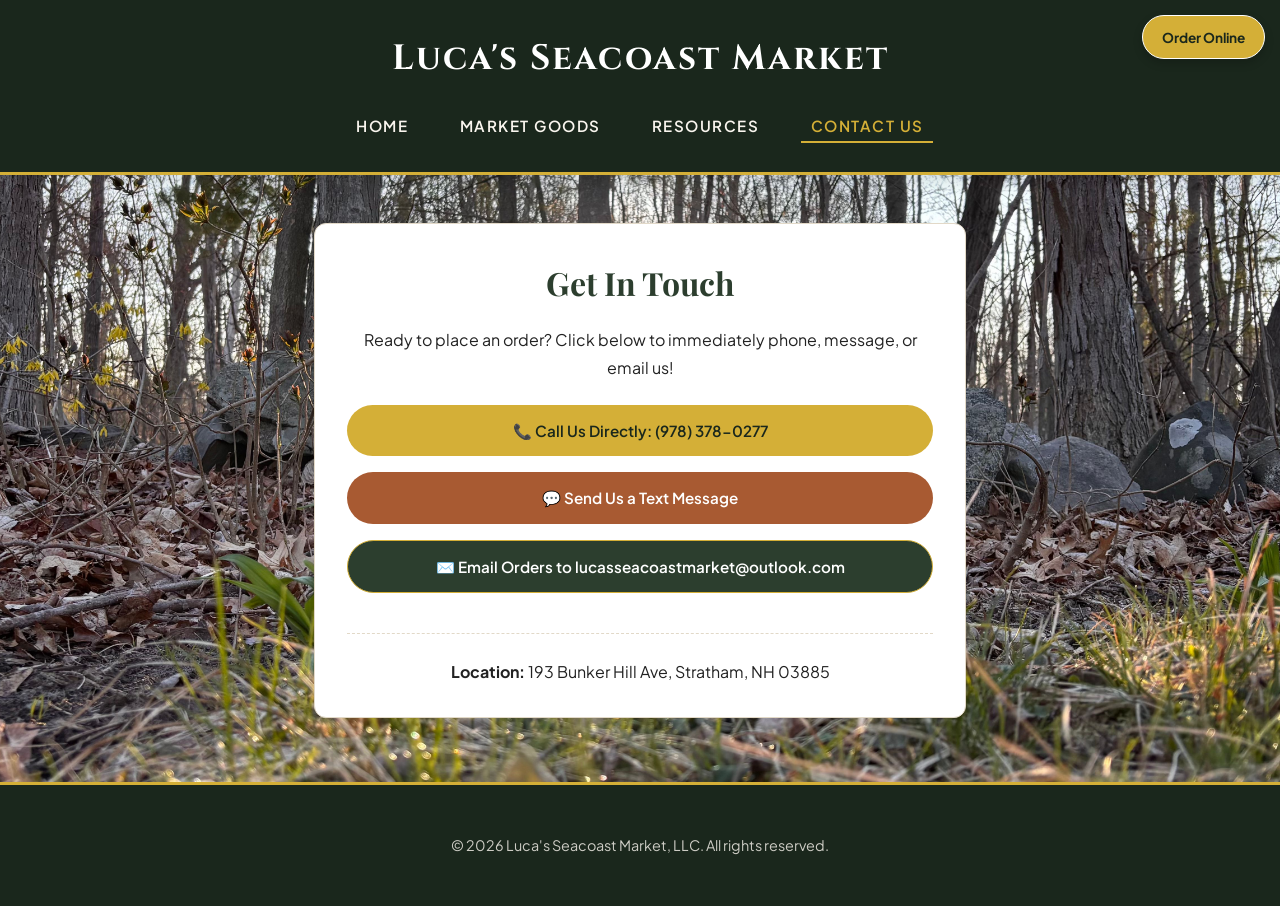
<file: contact.html>
<!DOCTYPE html>
<html lang="en">
<head>
  <meta charset="UTF-8">
  <meta name="viewport" content="width=device-width, initial-scale=1.0">
  <title>Contact Us | Luca's Seacoast Market</title>
  <link rel="stylesheet" href="style.css">
</head>
<body>

<body class="contact-page">
  <header>
    <h1>Luca's Seacoast Market</h1>
    <nav>
      <a href="index.html">Home</a>
      <a href="market.html">Market Goods</a>
      <a href="resources.html">Resources</a>
      <a href="contact.html" class="active">Contact Us</a>
    </nav>
  </header>

  <main class="animated-entry" style="max-width: 700px;">
    <div class="card" style="text-align: center;">
      <h2 style="font-family: 'Playfair Display', serif; font-size: 2rem; color: var(--farm-green); margin-bottom: 1rem;">Get In Touch</h2>
      <p style="margin-bottom: 1.5rem;">Ready to place an order? Click below to immediately phone, message, or email us!</p>

      <div class="action-buttons" style="flex-direction: column; gap: 1rem; align-items: stretch;">
        <a href="tel:9783780277" class="btn btn-call btn-pulse">📞 Call Us Directly: (978) 378-0277</a>
        <a href="sms:9783780277" class="btn btn-text">💬 Send Us a Text Message</a>
        <a href="mailto:lucasseacoastmarket@outlook.com" class="btn btn-email">✉️ Email Orders to lucasseacoastmarket@outlook.com</a>
      </div>

      <div style="margin-top: 2.5rem; border-top: 1px dashed var(--border-subtle); padding-top: 1.5rem;">
        <p><strong>Location:</strong> 193 Bunker Hill Ave, Stratham, NH 03885</p>
      </div>
    </div>
  </main>
<!-- Sticky Floating Button -->
<a href="https://lucasseacoastmarket.com/store.html" style="position: fixed; top: 15px; right: 15px; z-index: 1001; background: var(--accent-gold); color: #1A271C; padding: 0.6rem 1.2rem; border-radius: 30px; font-weight: bold; text-decoration: none; box-shadow: 0 4px 10px rgba(0,0,0,0.2); font-size: 0.85rem; border: 1px solid #FFF;">Order Online</a>
  <footer>
    <p>&copy; 2026 Luca's Seacoast Market, LLC. All rights reserved.</p>
  </footer>

</body>
</html>
</file>
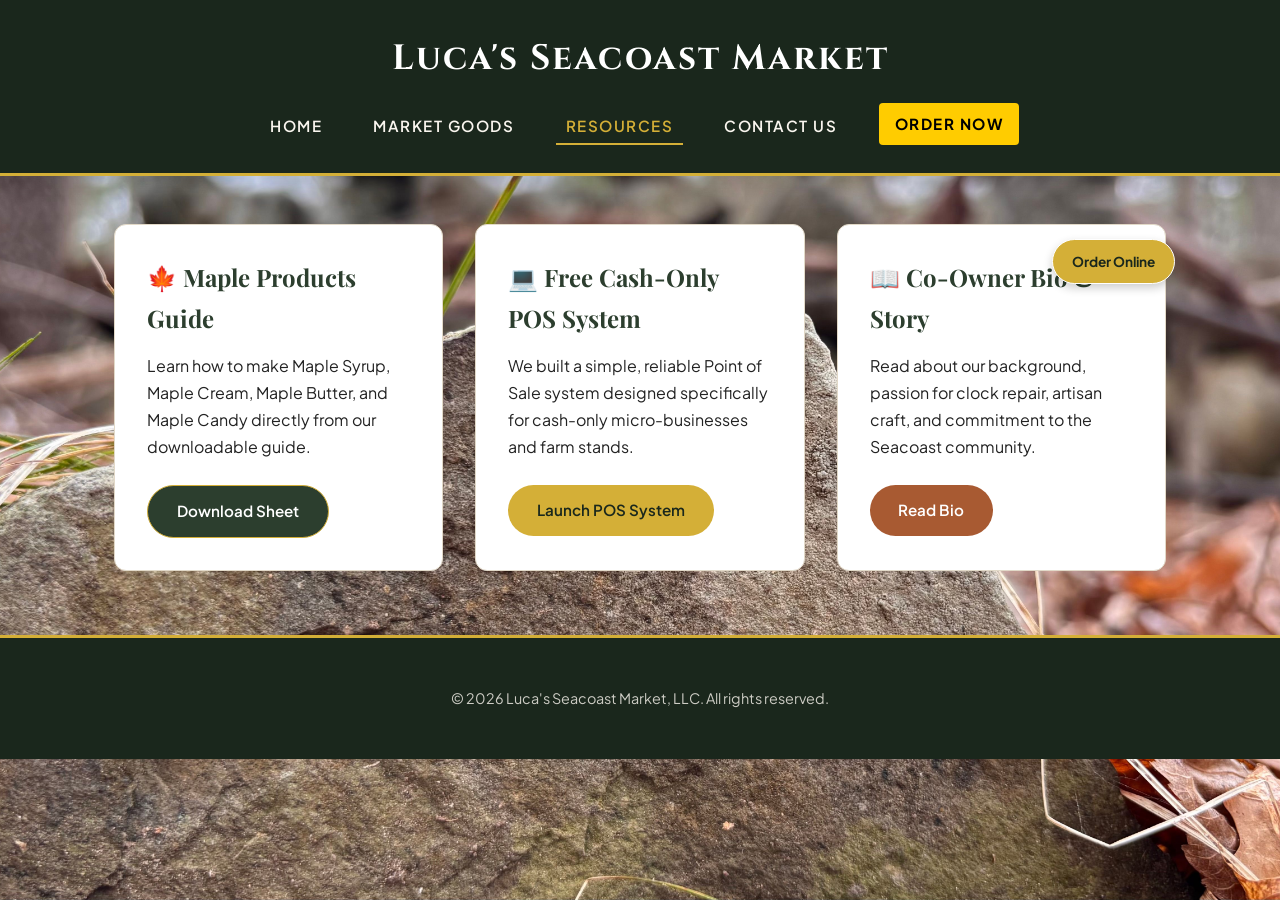
<file: resources.html>
<!DOCTYPE html>
<html lang="en">
<head>
  <meta charset="UTF-8">
  <meta name="viewport" content="width=device-width, initial-scale=1.0">
  <title>Resources & Tools | Luca's Seacoast Market</title>
  <link rel="stylesheet" href="style.css">
</head>
<body>

<body class="resources-page">

  <header>
    <h1>Luca's Seacoast Market</h1>
    <nav>
      <a href="index.html">Home</a>
      <a href="market.html">Market Goods</a>
      <a href="resources.html" class="active">Resources</a>
      <a href="contact.html">Contact Us</a>
      <a href="https://lucasseacoastmarket.com/store.html" class="order-now-btn">Order Now</a>
    </nav>
  </header>

  <main class="animated-entry">
    <div class="grid">
      <div class="card">
        <h3>🍁 Maple Products Guide</h3>
        <p>Learn how to make Maple Syrup, Maple Cream, Maple Butter, and Maple Candy directly from our downloadable guide.</p>
        <a href="https://lucasseacoastmarket.com/Maple-Products-Sheet.pdf" class="btn btn-email" style="margin-top: 1.5rem; text-decoration: none;">Download Sheet</a>
      </div>

      <div class="card">
        <h3>💻 Free Cash-Only POS System</h3>
        <p>We built a simple, reliable Point of Sale system designed specifically for cash-only micro-businesses and farm stands.</p>
        <a href="https://lucasseacoastmarket.com/pos" class="btn btn-call" style="margin-top: 1.5rem; text-decoration: none;">Launch POS System</a>
      </div>

      <!-- Sticky Floating Button -->
<a href="https://lucasseacoastmarket.com/store.html" style="position: fixed; top: 15px; right: 15px; z-index: 1001; background: var(--accent-gold); color: #1A271C; padding: 0.6rem 1.2rem; border-radius: 30px; font-weight: bold; text-decoration: none; box-shadow: 0 4px 10px rgba(0,0,0,0.2); font-size: 0.85rem; border: 1px solid #FFF;">Order Online</a>
      
      <div class="card">
        <h3>📖 Co-Owner Bio & Story</h3>
        <p>Read about our background, passion for clock repair, artisan craft, and commitment to the Seacoast community.</p>
        <a href="https://lucastringer.com/" class="btn btn-text" style="margin-top: 1.5rem; text-decoration: none;">Read Bio</a>
      </div>
    </div>
  </main>

  <footer>
    <p>&copy; 2026 Luca's Seacoast Market, LLC. All rights reserved.</p>
  </footer>

</body>
</html>
</file>
<file: style.css>
@import url('https://fonts.googleapis.com/css2?family=Cinzel:wght@500;700&family=Playfair+Display:ital,wght@0,400;0,600;1,400&family=Plus+Jakarta+Sans:wght@300;400;600&display=swap');

:root {
  --farm-green: #2C3E2E;
  --deep-forest: #1A271C;
  --vintage-cream: #FAF6EF;
  --accent-gold: #D4AF37;
  --rust-copper: #A85A32;
  --card-bg: #FFFFFF;
  --text-primary: #222222;
  --text-muted: #555555;
  --border-subtle: #E2D9C8;
}

* {
  box-sizing: border-box;
  margin: 0;
  padding: 0;
}

body {
  font-family: 'Plus Jakarta Sans', sans-serif;
  background: url('back.jpg') no-repeat center center fixed;
  background-size: cover;
  color: var(--text-primary);
  line-height: 1.7;
  overflow-x: hidden;
}

/* Page-Specific Backgrounds */
body.market-page {
  background: url('back1.jpg') no-repeat center center fixed;
  background-size: cover;
}

body.resources-page {
  background: url('back2.jpg') no-repeat center center fixed;
  background-size: cover;
}

body.contact-page {
  background: url('back3.jpg') no-repeat center center fixed;
  background-size: cover;
}

/* Elegant Header & Navigation */
header {
  background-color: var(--deep-forest);
  color: var(--vintage-cream);
  padding: 1.8rem 2rem;
  text-align: center;
  position: sticky;
  top: 0;
  z-index: 1000;
  box-shadow: 0 4px 20px rgba(0,0,0,0.15);
  border-bottom: 3px solid var(--accent-gold);
}

header h1 {
  font-family: 'Cinzel', serif;
  font-size: 2.2rem;
  letter-spacing: 2px;
  color: #FFFFFF;
  animation: fadeInDown 1s ease-out;
}

nav {
  margin-top: 1.2rem;
  display: flex;
  justify-content: center;
  gap: 2rem;
  flex-wrap: wrap;
}

nav a {
  color: var(--vintage-cream);
  text-decoration: none;
  font-weight: 600;
  font-size: 0.95rem;
  letter-spacing: 1.5px;
  text-transform: uppercase;
  padding: 0.3rem 0.6rem;
  position: relative;
  transition: color 0.3s ease;
}

nav a::after {
  content: '';
  position: absolute;
  width: 0%;
  height: 2px;
  bottom: 0;
  left: 0;
  background-color: var(--accent-gold);
  transition: width 0.3s ease;
}

nav a:hover::after, nav a.active::after {
  width: 100%;
}

nav a:hover, nav a.active {
  color: var(--accent-gold);
}

/* Dynamic Animation Keyframes */
@keyframes fadeInUp {
  from { opacity: 0; transform: translateY(30px); }
  to { opacity: 1; transform: translateY(0); }
}

@keyframes fadeInDown {
  from { opacity: 0; transform: translateY(-20px); }
  to { opacity: 1; transform: translateY(0); }
}

@keyframes pulseGlow {
  0% { box-shadow: 0 0 0 0 rgba(212, 175, 55, 0.4); }
  70% { box-shadow: 0 0 0 12px rgba(212, 175, 55, 0); }
  100% { box-shadow: 0 0 0 0 rgba(212, 175, 55, 0); }
}

.animated-entry {
  animation: fadeInUp 0.8s cubic-bezier(0.16, 1, 0.3, 1) forwards;
}

/* Layout Containers */
main {
  max-width: 1100px;
  margin: 3rem auto;
  padding: 0 1.5rem;
}

/* Hero Section */
.hero {
  text-align: center;
  padding: 4rem 2rem;
  background: linear-gradient(135deg, #2c3e2e, #1a271c);
  color: #FFFFFF;
  border-radius: 12px;
  margin-bottom: 3rem;
  box-shadow: 0 10px 30px rgba(0,0,0,0.1);
  position: relative;
  overflow: hidden;
}

.hero h2 {
  font-family: 'Playfair Display', serif;
  font-size: 2.8rem;
  margin-bottom: 1rem;
  color: var(--accent-gold);
}

.hero p {
  font-size: 1.2rem;
  max-width: 700px;
  margin: 0 auto 2rem auto;
  opacity: 0.9;
}

/* Interactive Action Buttons (Call, Text, Email) */
.action-buttons {
  display: flex;
  justify-content: center;
  gap: 1rem;
  flex-wrap: wrap;
  margin-top: 1.5rem;
}

.btn {
  display: inline-flex;
  align-items: center;
  justify-content: center;
  gap: 0.5rem;
  padding: 0.8rem 1.8rem;
  font-size: 0.95rem;
  font-weight: 600;
  text-decoration: none;
  border-radius: 30px;
  transition: all 0.3s ease;
  cursor: pointer;
  border: none;
}

.btn-call {
  background-color: var(--accent-gold);
  color: #1A271C;
}

.btn-text {
  background-color: var(--rust-copper);
  color: #FFFFFF;
}

.btn-email {
  background-color: var(--farm-green);
  color: #FFFFFF;
  border: 1px solid var(--accent-gold);
}

.btn:hover {
  transform: translateY(-4px) scale(1.02);
  box-shadow: 0 8px 20px rgba(0,0,0,0.2);
}

.btn-pulse {
  animation: pulseGlow 2s infinite;
}

/* Cards & Grid Layout */
.grid {
  display: grid;
  grid-template-columns: repeat(auto-fit, minmax(300px, 1fr));
  gap: 2rem;
  margin-top: 2rem;
}

.card {
  background-color: var(--card-bg);
  border: 1px solid var(--border-subtle);
  border-radius: 12px;
  padding: 2rem;
  transition: all 0.4s cubic-bezier(0.165, 0.84, 0.44, 1);
  box-shadow: 0 4px 12px rgba(0,0,0,0.03);
  position: relative;
}

.card:hover {
  transform: translateY(-8px);
  box-shadow: 0 15px 30px rgba(0,0,0,0.08);
  border-color: var(--accent-gold);
}

.card h3 {
  font-family: 'Playfair Display', serif;
  font-size: 1.5rem;
  color: var(--farm-green);
  margin-bottom: 0.8rem;
}

.price-tag {
  display: inline-block;
  background-color: var(--vintage-cream);
  color: var(--rust-copper);
  font-weight: 700;
  padding: 0.3rem 0.8rem;
  border-radius: 20px;
  border: 1px solid var(--border-subtle);
  margin-top: 1rem;
}

/* Image Styling */
.image-gallery {
  display: grid;
  grid-template-columns: repeat(auto-fit, minmax(280px, 1fr));
  gap: 1.5rem;
  margin: 2rem 0;
}

.image-card {
  border-radius: 10px;
  overflow: hidden;
  box-shadow: 0 6px 15px rgba(0,0,0,0.06);
  background: #FFF;
  border: 1px solid var(--border-subtle);
  transition: transform 0.3s ease;
}

.image-card:hover {
  transform: scale(1.03);
}

.image-card img {
  width: 100%;
  height: 220px;
  object-fit: cover;
  display: block;
}

.image-card p {
  padding: 1rem;
  text-align: center;
  font-size: 0.9rem;
  color: var(--text-muted);
  font-style: italic;
}

/* Footer */
footer {
  background-color: var(--deep-forest);
  color: var(--vintage-cream);
  text-align: center;
  padding: 3rem 1.5rem;
  margin-top: 4rem;
  border-top: 3px solid var(--accent-gold);
}

footer p {
  opacity: 0.8;
  font-size: 0.9rem;
}
.order-now-btn {
  float: right;
  background-color: #ffcc00; /* Change to match your market's color scheme */
  color: #000;
  padding: 8px 16px;
  border-radius: 4px;
  text-decoration: none;
  font-weight: bold;
  margin-top: -5px; /* Adjust vertical alignment if needed */
}

.order-now-btn:hover {
  background-color: #e6b800;
}
</file>
